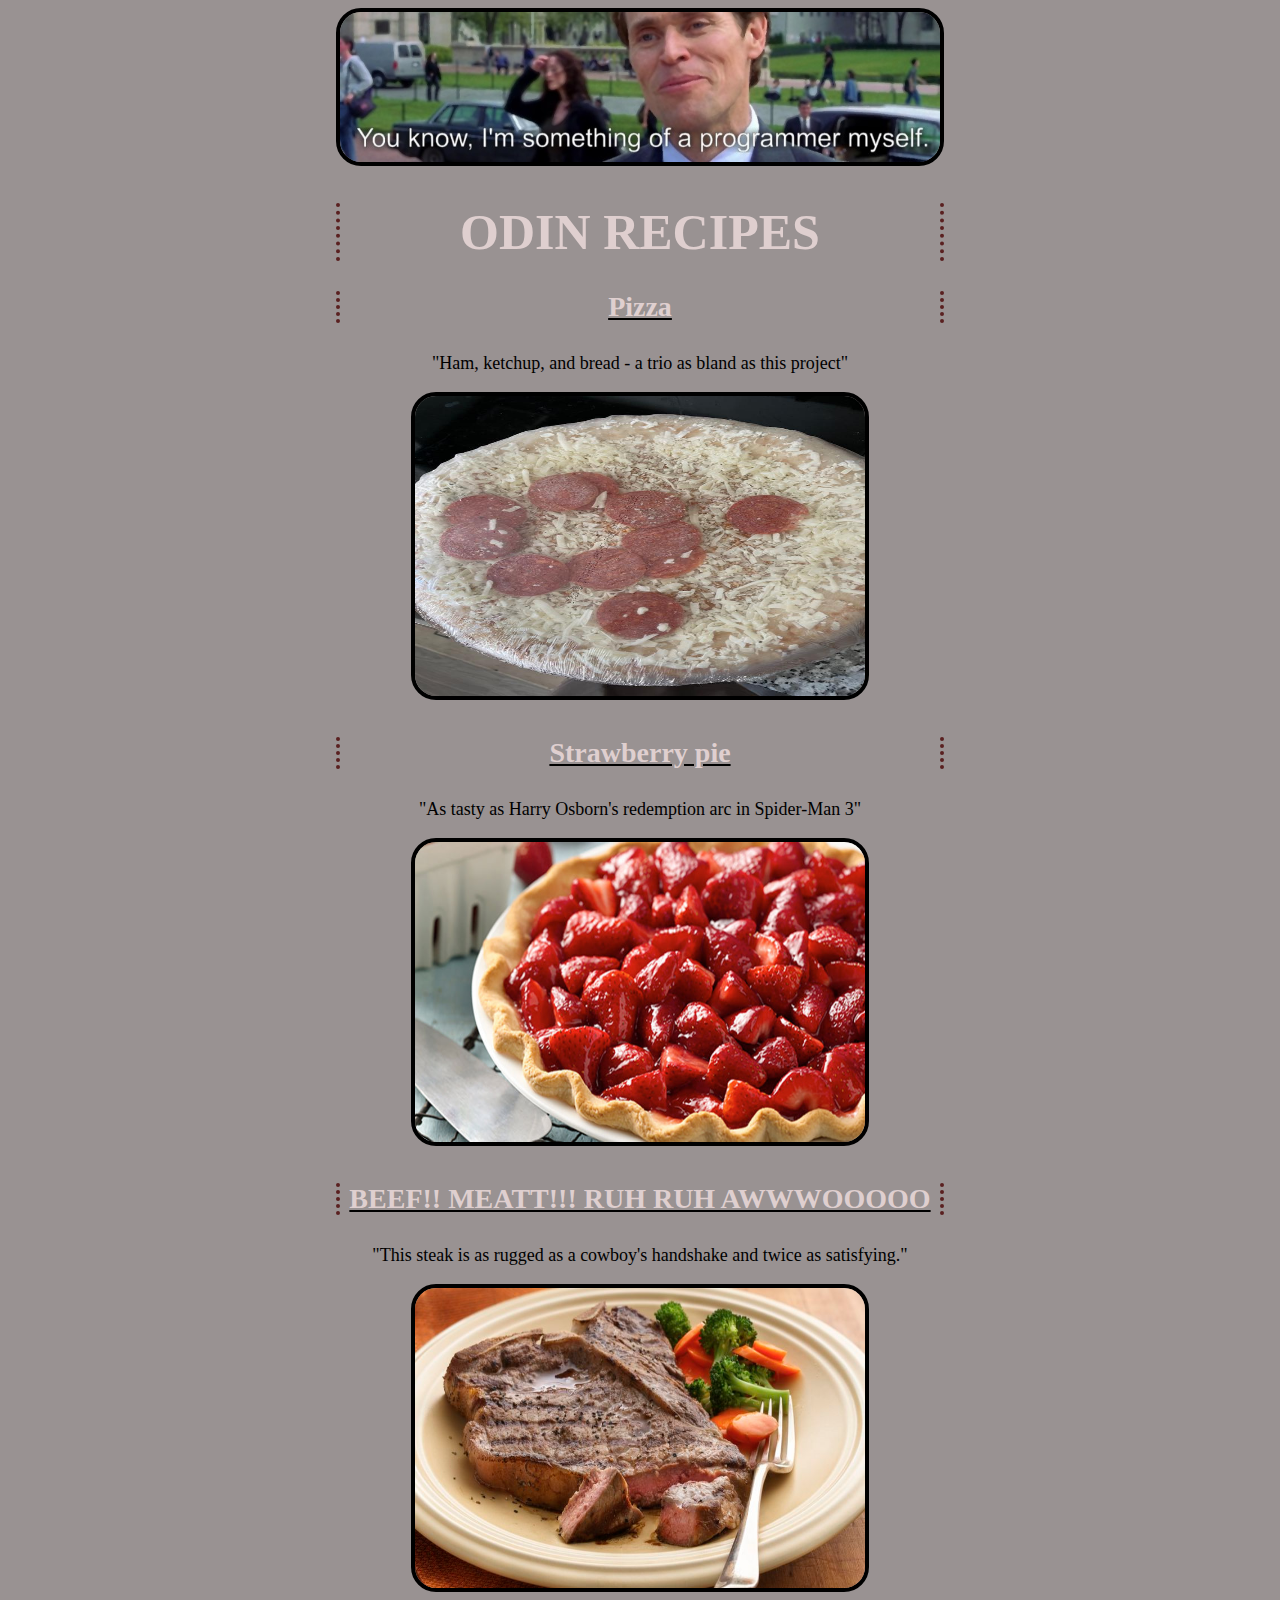
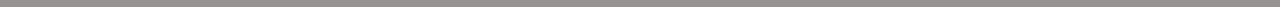
<file: index.html>
<!DOCTYPE html>
<html>
    <head>
        <meta charset="UTF-8">
        <title>Odin Recipes</title>
        <link rel="stylesheet" href="./style.css">
    </head>
    <body>
       <img src="./img/programmermyself.jpg" width="600" alt="">
        <h1>ODIN RECIPES</h1>
        <a href="recipes/pizzatime.html">
        <h2>Pizza</h2>
        </a>
        <p class="quote">"Ham, ketchup, and bread - a trio as bland as this project"</p>
        <a href="recipes/pizzatime.html">
        <img src="./img/frozenpizza.jpg" width="450" height="300" alt="frozen pizza">
        </a>
       
        <a href="recipes/strawberrypie.html"> 
        <h2>Strawberry pie</h2>
        </a>
        <p class="quote"> "As tasty as Harry Osborn's redemption arc in Spider-Man 3"</p>
        <a href="recipes/strawberrypie.html">
        <img src="./img/strawberrypie.jpg" width="450" height="300"  alt="strawberrypie">
       </a>
       <a href="recipes/beef.html">
        <h2>BEEF!! MEATT!!! RUH RUH AWWWOOOOO</h2>
       </a>
        <p class="quote">"This steak is as rugged as a cowboy's handshake and twice as satisfying."</p>
        <a href="recipes/beef.html">
        <img src="./img/beefsteak.jpeg" width="450" height="300" alt="steak with vegetables">
        </a>

    </a>
    </body>
</html>
</file>
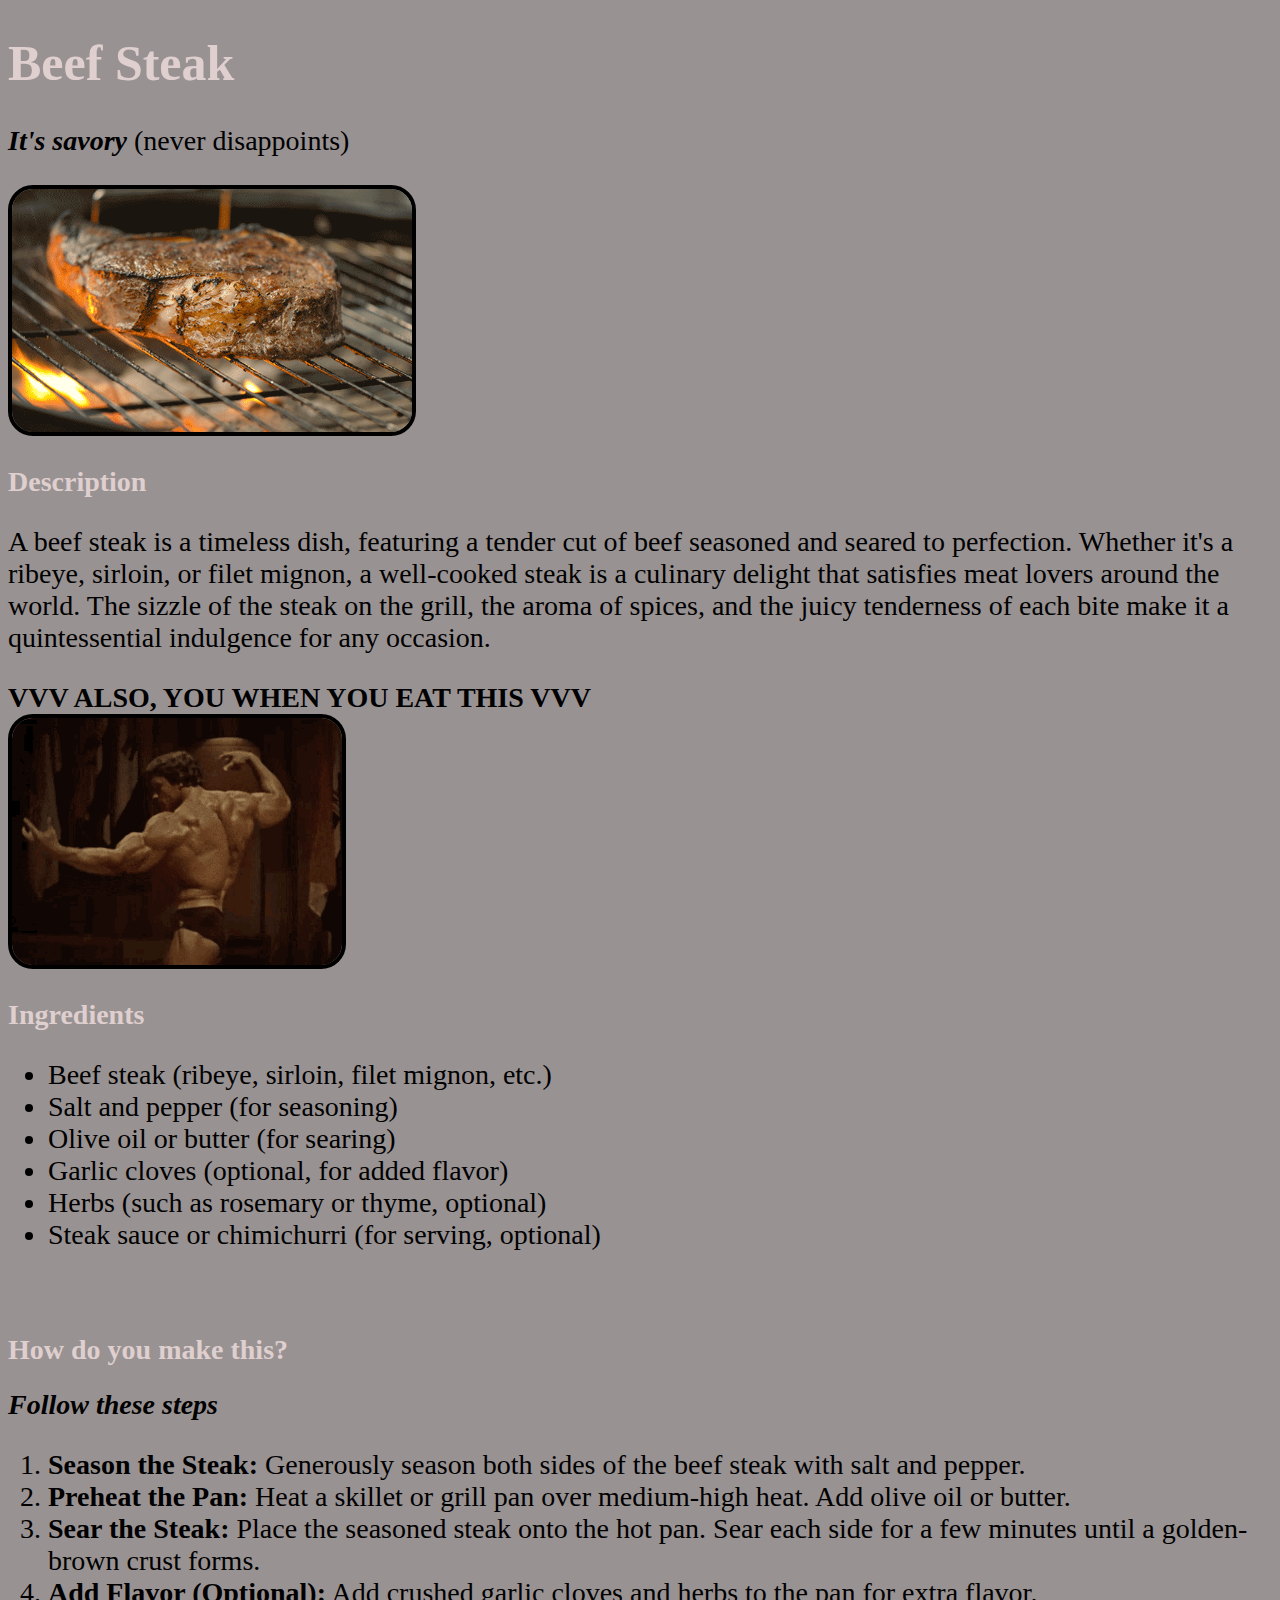
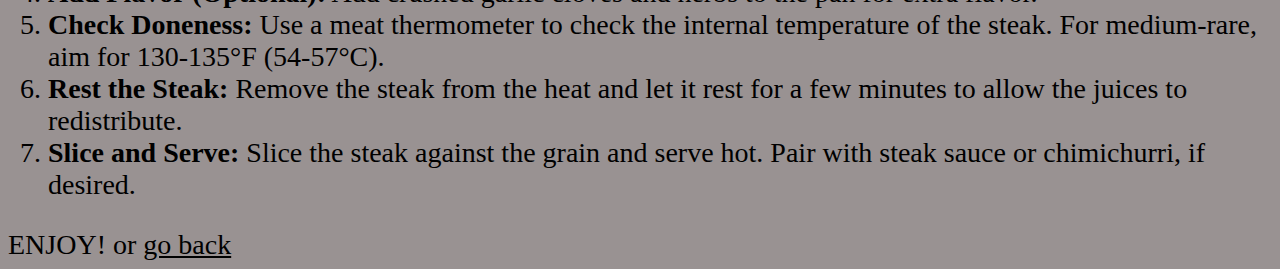
<file: recipes/beef.html>
<!DOCTYPE html>
<html lang="en">
<head>
    <meta charset="UTF-8">
    <title>Beef Steak</title>
    <link rel="stylesheet" href="../style-recipes.css">
</head>
<body>
    
    <h1>Beef Steak</h1>
    
    <p><em><b>It's savory</b></em><small> (never disappoints)</small></p> 
    
    <img src="../img/steak-grilling.gif" width="400" alt="steak grilling">

    <br>
<h2>Description</h2>

<p>A beef steak is a timeless dish, featuring a tender cut of beef seasoned and seared to perfection. Whether it's a ribeye, sirloin, or filet mignon, a well-cooked steak is a culinary delight that satisfies meat lovers around the world. The sizzle of the steak on the grill, the aroma of spices, and the juicy tenderness of each bite make it a quintessential indulgence for any occasion.</p>
<b>VVV ALSO, YOU WHEN YOU EAT THIS VVV</b>
<br>
<img src="../img/arnold.gif" width="330" height="" alt="">

<h2>Ingredients</h2>

<ul>
    <li>Beef steak (ribeye, sirloin, filet mignon, etc.)</li>
    <li>Salt and pepper (for seasoning)</li>
    <li>Olive oil or butter (for searing)</li>
    <li>Garlic cloves (optional, for added flavor)</li>
    <li>Herbs (such as rosemary or thyme, optional)</li>
    <li>Steak sauce or chimichurri (for serving, optional)</li>
</ul>

<br>

<h2>How do you make this?</h2>

<em><strong>Follow these steps</strong></em>

<ol>
    <li><strong>Season the Steak:</strong> Generously season both sides of the beef steak with salt and pepper.</li>
    <li><strong>Preheat the Pan:</strong> Heat a skillet or grill pan over medium-high heat. Add olive oil or butter.</li>
    <li><strong>Sear the Steak:</strong> Place the seasoned steak onto the hot pan. Sear each side for a few minutes until a golden-brown crust forms.</li>
    <li><strong>Add Flavor (Optional):</strong> Add crushed garlic cloves and herbs to the pan for extra flavor.</li>
    <li><strong>Check Doneness:</strong> Use a meat thermometer to check the internal temperature of the steak. For medium-rare, aim for 130-135°F (54-57°C).</li>
    <li><strong>Rest the Steak:</strong> Remove the steak from the heat and let it rest for a few minutes to allow the juices to redistribute.</li>
    <li><strong>Slice and Serve:</strong> Slice the steak against the grain and serve hot. Pair with steak sauce or chimichurri, if desired.</li>
</ol>
<big> ENJOY! </big> or <a href="../index.html">go back</a>
</body>
</html>
</file>
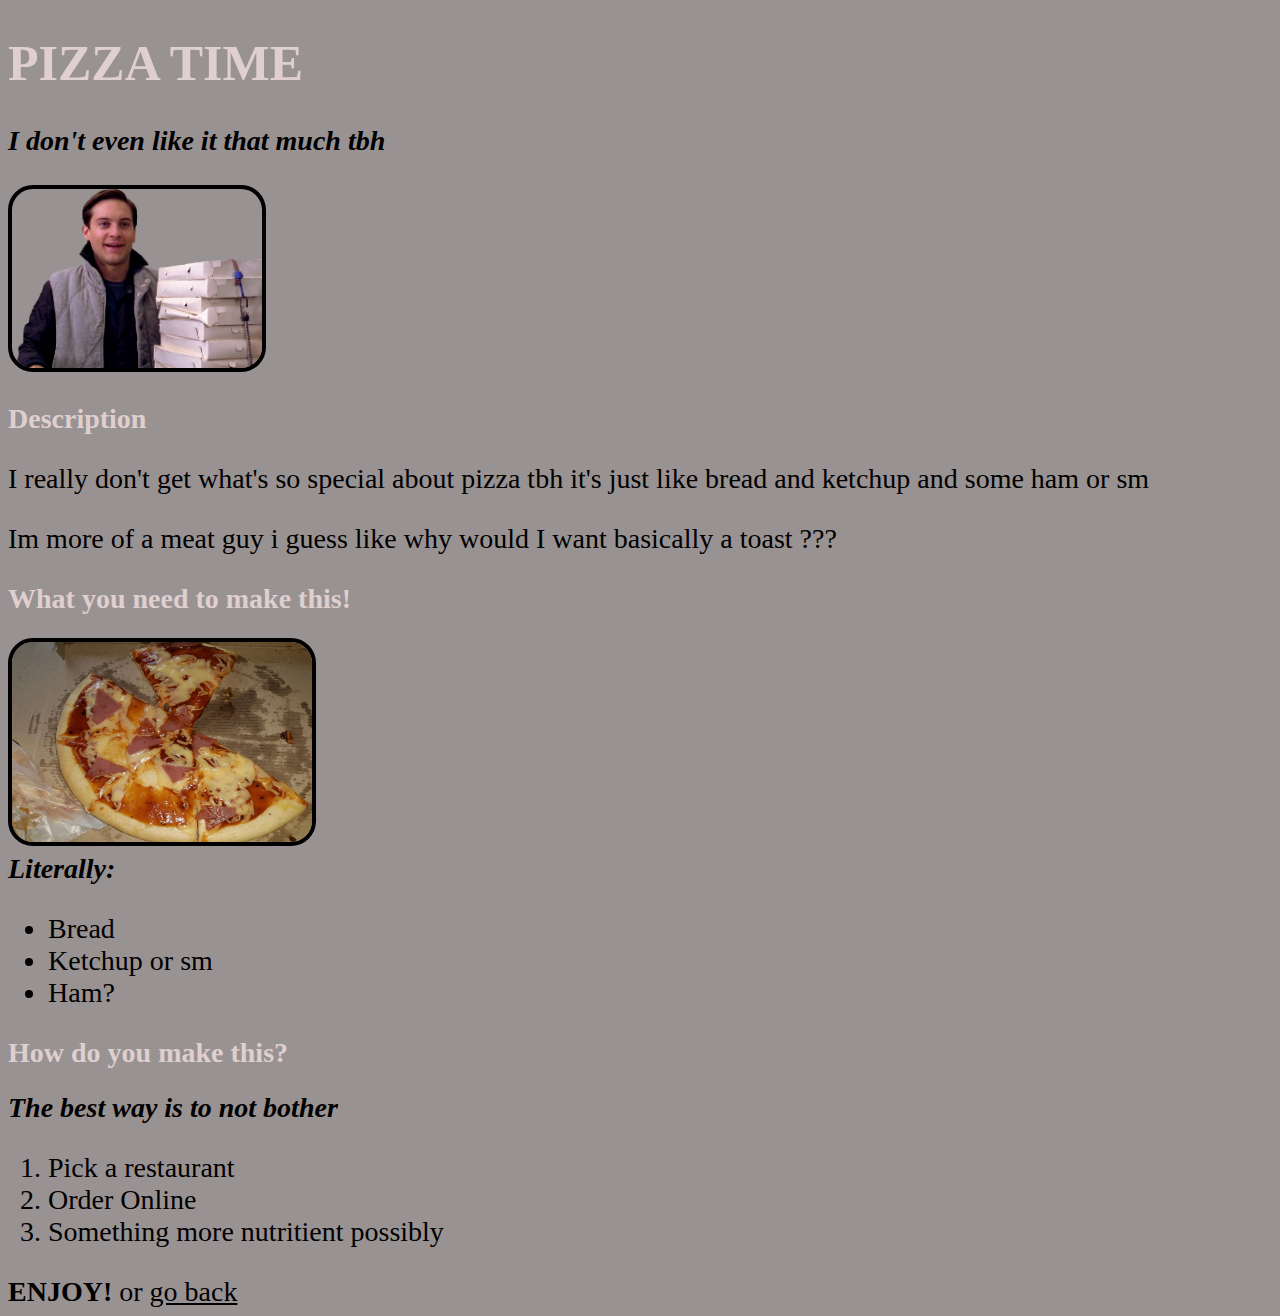
<file: recipes/pizzatime.html>
<!DOCTYPE html>
<html lang="en">
<head>
    <meta charset="UTF-8">
    <title>PIZZA TIME</title>
    <link rel="stylesheet" href="../style-recipes.css">
</head>
<body>
    
    <h1>PIZZA TIME</h1>
    
    <p><em><b>I don't even like it that much tbh</b></em></p>
    <img src="../img/df27ifm-b0acc8c4-9bcb-44ac-be82-cf8445b30b14.png" width="250" alt="pizza guy">
<br>
<h2>Description</h2>

<p>I really don't get what's so special about pizza tbh it's just like bread and ketchup and some ham or sm </p>
<p>Im more of a meat guy i guess like why would I want basically a toast ???</p>

<h2>What you need to make this!</h2>

<img src="../img/justbread.jpg" width="300" height="200" alt="">
<br>

<em><strong>Literally:</strong></em>

<ul>
    <li>Bread</li>
    <li>Ketchup or sm</li>
    <li>Ham?</li>
</ul>

<h2>How do you make this?</h2>
<em><strong>The best way is to not bother</strong></em>
<ol>
    <li>Pick a restaurant</li>
    <li>Order Online</li>
    <li>Something more nutritient possibly</li>
</ol>
<strong>ENJOY!</strong> or <a href="../index.html" class="go-back">go back</a>
</body>
</html>
</file>
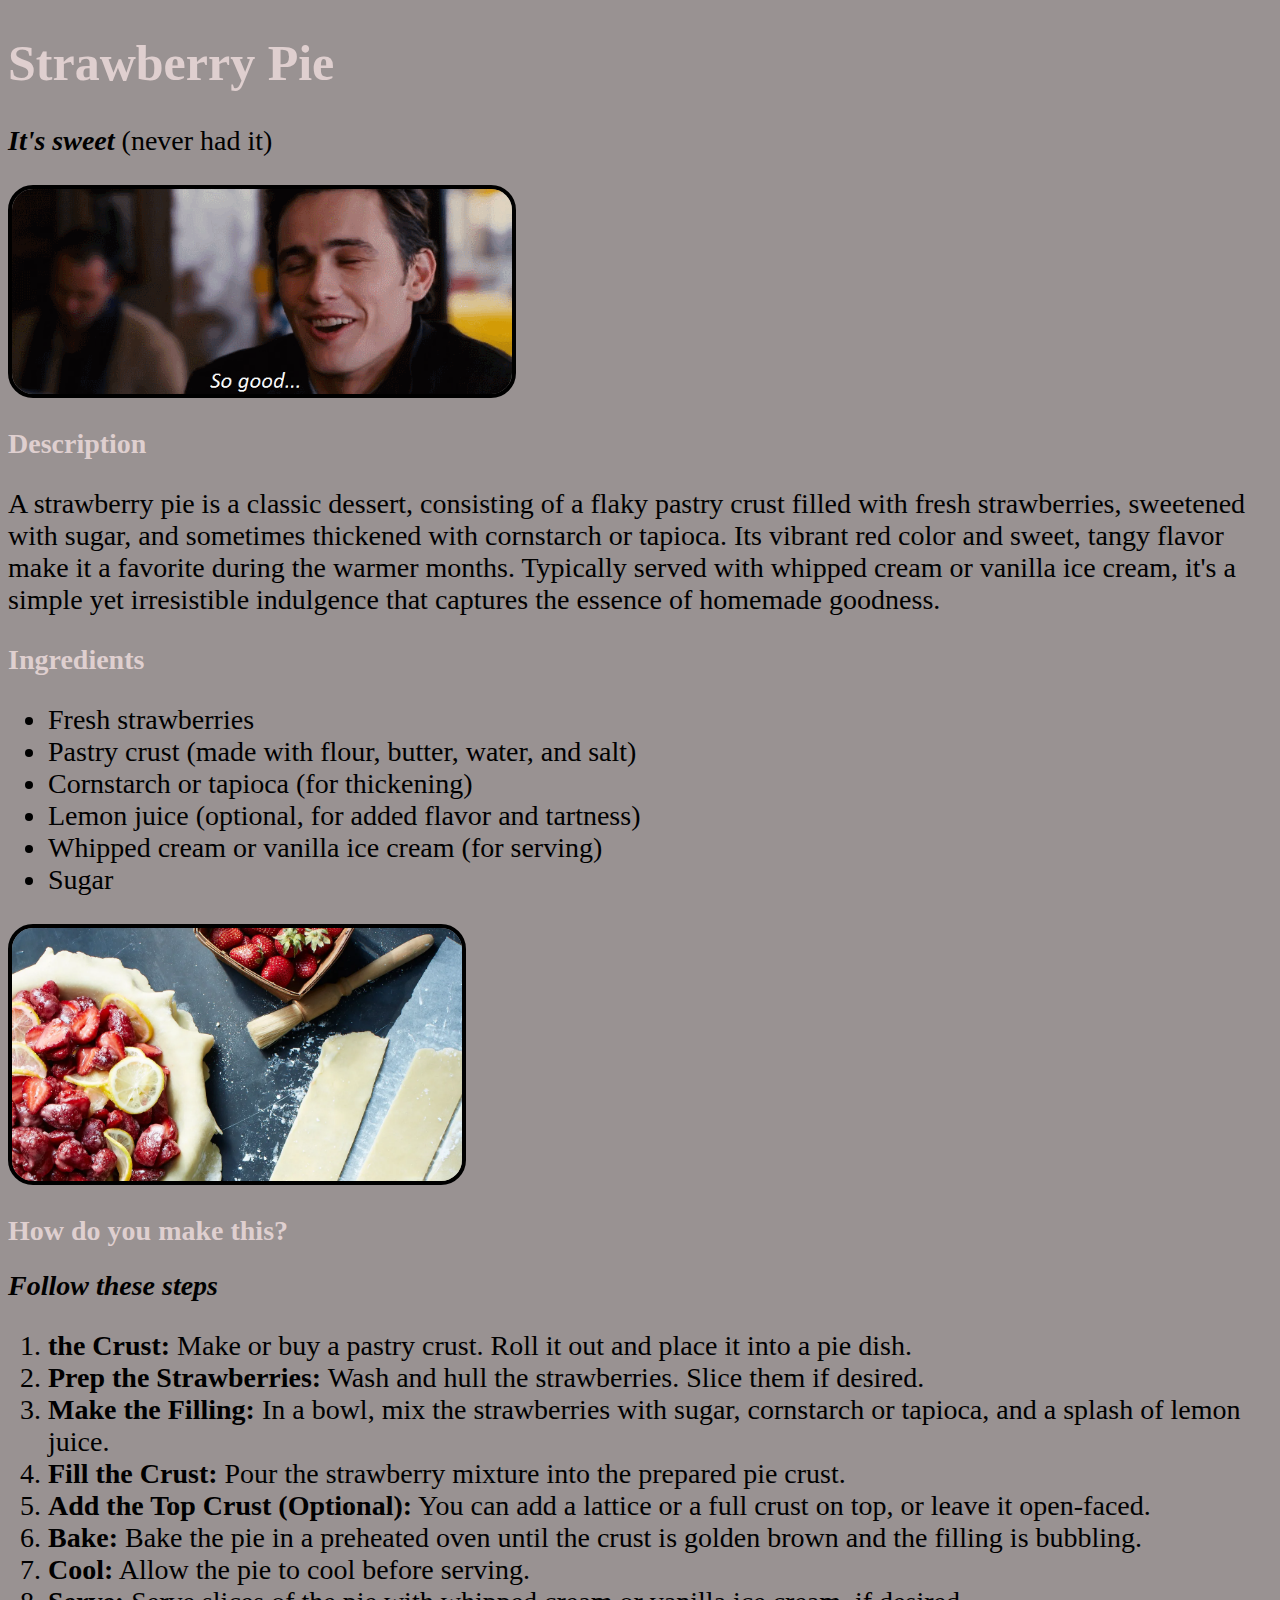
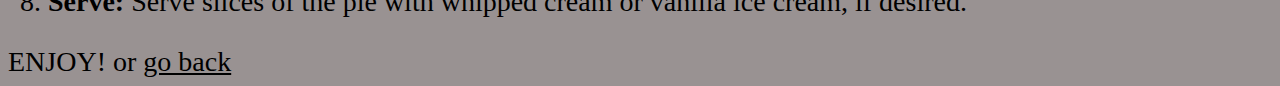
<file: recipes/strawberrypie.html>
<!DOCTYPE html>
<html lang="en">
<head>
    <meta charset="UTF-8">
    <title>Strawberry Pie</title>
    <link rel="stylesheet" href="../style-recipes.css">
</head>
<body>
    
    <h1>Strawberry Pie</h1>
    
    <p><em><b>It's sweet</b></em><small> (never had it)</small></p> 
    <img src="../img/sogood.gif" width="500" alt="harry liking the pie">
<br>
<h2>Description</h2>

<p>A strawberry pie is a classic dessert, consisting of a flaky pastry crust filled with fresh strawberries, sweetened with sugar, and sometimes thickened with cornstarch or tapioca. Its vibrant red color and sweet, tangy flavor make it a favorite during the warmer months. Typically served with whipped cream or vanilla ice cream, it's a simple yet irresistible indulgence that captures the essence of homemade goodness.</p>
<p></p>

<h2>Ingredients</h2>

<ul>
    <li>Fresh strawberries</li>
    <li>Pastry crust (made with flour, butter, water, and salt)</li>
    <li>Cornstarch or tapioca (for thickening)</li>
    <li>Lemon juice (optional, for added flavor and tartness)</li>
    <li>Whipped cream or vanilla ice cream (for serving)</li>
    <li>Sugar</li>
</ul>

<img src="../img/strawberry-pie-setup.webp" width="450" alt="Ingredients for pie">
<br>

<h2>How do you make this?</h2>

<em><strong>Follow these steps</strong></em>

<ol>
    <li><strong>the Crust:</strong> Make or buy a pastry crust. Roll it out and place it into a pie dish.</li>
    <li><strong>Prep the Strawberries:</strong> Wash and hull the strawberries. Slice them if desired.</li>
    <li><strong>Make the Filling:</strong> In a bowl, mix the strawberries with sugar, cornstarch or tapioca, and a splash of lemon juice.</li>
    <li><strong>Fill the Crust:</strong> Pour the strawberry mixture into the prepared pie crust.</li>
    <li><strong>Add the Top Crust (Optional):</strong> You can add a lattice or a full crust on top, or leave it open-faced.</li>
    <li><strong>Bake:</strong> Bake the pie in a preheated oven until the crust is golden brown and the filling is bubbling.</li>
    <li><strong>Cool:</strong> Allow the pie to cool before serving.</li>
    <li><strong>Serve:</strong> Serve slices of the pie with whipped cream or vanilla ice cream, if desired.</li>
</ol>
<big> ENJOY! </big> or <a href="../index.html">go back</a>
</body>
</html>
</file>
<file: style.css>
* { font-size: 28px;
    font-family:'Lucida Handwriting','Georgia','Times New Roman',serif;
    color: black;
    text-align: center;}

body {background-color: rgb(153, 146, 146);}

h1 {font-size: 50px;
    margin: 20px auto;
    border-left: 4px rgb(90, 32, 32) dotted;
    border-right: 4px rgb(90, 32, 32) dotted;}

h1,
h2,
h3,
h4 {color: rgb(223, 207, 207);
    border-left: 4px rgb(90, 32, 32) dotted;
    border-right: 4px rgb(90, 32, 32) dotted;
    width: 600px;
    margin: 30px auto;}

img {border-radius: 25px;
    border: 4px black solid;}

p.quote {font-size: 18px;}
</file>
<file: style-recipes.css>
* {font-size: 28px;
    font-family: 'Georgia','Times New Roman',serif;
color: black;}

body {background-color: rgb(153, 146, 146);}

h1 {font-size: 50px;}

h1,
h2,
h3,
h4 {color: rgb(223, 207, 207)}

img {border-radius: 25px;
border: 4px black solid;}

p.quote {font-size: 18px;}
</file>
